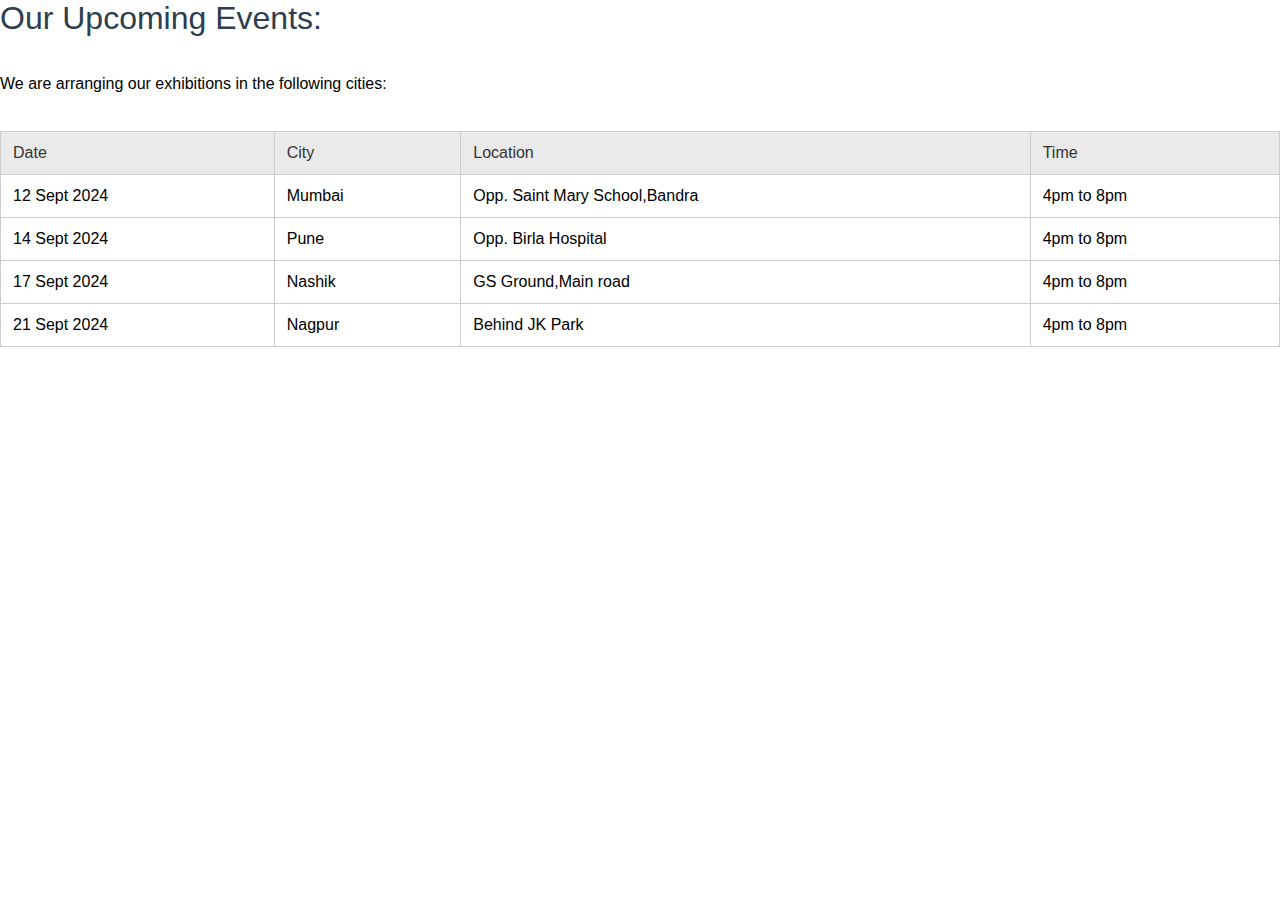
<file: events.html>
<!DOCTYPE html>
<html lang="en">

<head>
    <meta charset="UTF-8">
    <meta name="viewport" content="width=device-width, initial-scale=1.0">
    <title>Events</title>
    <link rel="stylesheet" href="style.css">
</head>

<body class="body">
    <h1>Our Upcoming Events:</h1>
    <br>
    <div class="para">
        <p>We are arranging our exhibitions in the following cities:</p>
        <br>
        <table border="white">
            <thead>
                <tr>
                    <th>Date</th>
                    <th>City</th>
                    <th>Location</th>
                    <th>Time</th>
                </tr>
            </thead>
            <tbody>
                <tr>
                    <td>12 Sept 2024</td>
                    <td>Mumbai</td>
                    <td>Opp. Saint Mary School,Bandra</td>
                    <td>4pm to 8pm</td>
                </tr>

                <tr>
                    <td>14 Sept 2024</td>
                    <td>Pune</td>
                    <td>Opp. Birla Hospital</td>
                    <td>4pm to 8pm</td>
                </tr>

                <tr>
                    <td>17 Sept 2024</td>
                    <td>Nashik</td>
                    <td>GS Ground,Main road</td>
                    <td>4pm to 8pm</td>
                </tr>

                <tr>
                    <td>21 Sept 2024</td>
                    <td>Nagpur</td>
                    <td>Behind JK Park</td>
                    <td>4pm to 8pm</td>
                </tr>
            </tbody>
        </table>
    </div>
</body>

</html>
</file>
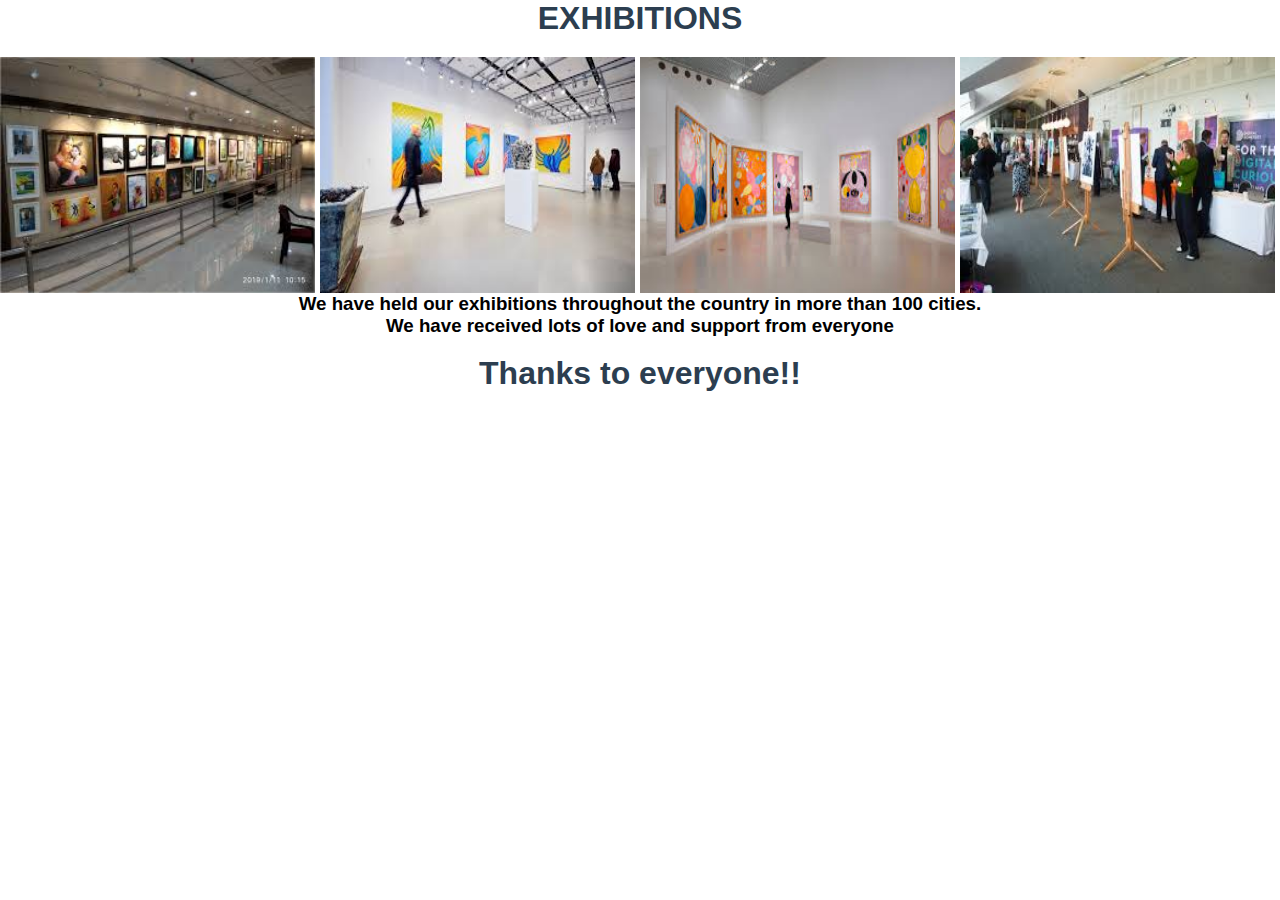
<file: exhibits.html>
<!DOCTYPE html>
<html lang="en">

<head>
    <meta charset="UTF-8">
    <meta name="viewport" content="width=device-width, initial-scale=1.0">
    <title>Exhibits</title>
    <link rel="stylesheet" href="style.css">
</head>

<body class="body">
    <h1 class="heading">EXHIBITIONS</h1>
    <div class="exhibit">
        <img class="exhi-image" src="exhibit1.jpg" alt="image">
        <img class="exhi-image" src="exhibit2.jpg" alt="image">
        <img class="exhi-image" src="exhibit3.jpg" alt="image">
        <img class="exhi-image" src="exhibit4.jpg" alt="image">
    </div>
    <h3 class="heading">We have held our exhibitions throughout the country in more than 100 cities.</h3>
    <h3 class="heading">We have received lots of love and support from everyone</h3>
    <br>
    <h1 class="heading">Thanks to everyone!!</h1>
</body>

</html>
</file>
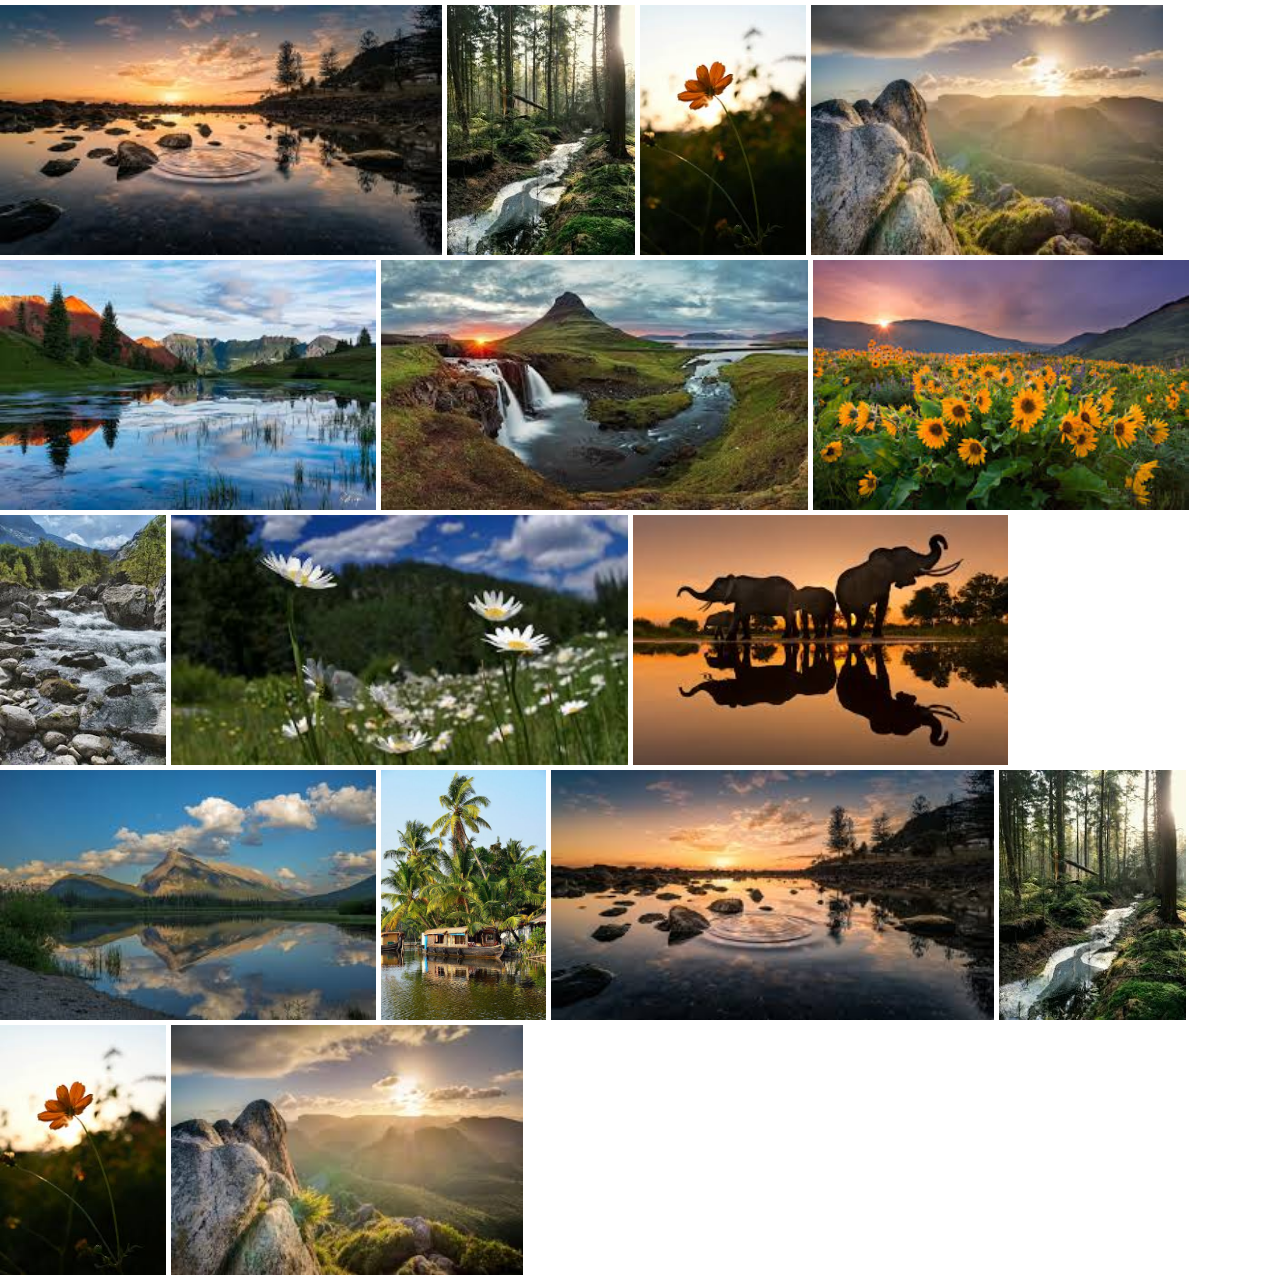
<file: gallery.html>
<!DOCTYPE html>
<html lang="en">

<head>
    <meta charset="UTF-8">
    <meta name="viewport" content="width=device-width, initial-scale=1.0">
    <title>Gallery</title>
    <link rel="stylesheet" href="style.css">
</head>

<body class="body">
    <div class="gallery">
        <img class="image" src="images/image1.jpg" alt="image" height="250px">
        <img class="image" src="images/image2.jpg" alt="image" height="250px">
        <img class="image" src="images/image3.jpg" alt="image" height="250px">
        <img class="image" src="images/image4.jpg" alt="image" height="250px">
        <img class="image" src="images/image5.jpg" alt="image" height="250px">
        <img class="image" src="images/image6.jpg" alt="image" height="250px">
        <img class="image" src="images/image7.jpg" alt="image" height="250px">
        <img class="image" src="images/image8.jpg" alt="image" height="250px">
        <img class="image" src="images/image9.jpg" alt="image" height="250px">
        <img class="image" src="images/image10.jpg" alt="image" height="250px">
        <img class="image" src="images/image11.jpg" alt="image" height="250px">
        <img class="image" src="images/image13.jpg" alt="image" height="250px">
        <img class="image" src="images/image1.jpg" alt="image" height="250px">
        <img class="image" src="images/image2.jpg" alt="image" height="250px">
        <img class="image" src="images/image3.jpg" alt="image" height="250px">
        <img class="image" src="images/image4.jpg" alt="image" height="250px">
    </div>
</body>

</html>
</file>
<file: style.css>
* {
    margin: 0;
    padding: 0;
    font-family: "Poppins", sans-serif;
    font-weight: 400;
    font-style: normal;
}

.main_box {
    background: url(photo.jpg);
    height: 100vh;
    background-size: cover;
}

.btn_one i {
    color: white;
    font-size: 30px;
    font-weight: 700;
    position: absolute;
    left: 16px;
    line-height: 60px;
    cursor: pointer;
    transition: 0.3s linear;
}

.sidebar_menu {
    position: fixed;
    left: -300px;
    height: 100vh;
    width: 300px;
    background-color: rgba(255, 255, 255, 0.1);
    box-shadow: 0 0 6px rgba(255, 255, 255, 0.5);
    transition: 0.3s linear;
}

.sidebar_menu .logo {
    position: absolute;
    width: 100%;
    line-height: 60px;
    box-shadow: 0 2px 4px rgba(255, 255, 255, 0.5);
    height: 60px;
}

.sidebar_menu .logo a {
    position: absolute;
    left: 50px;
    color: white;
    text-decoration: none;
    font-size: 20px;
    font-weight: 500;
}

.sidebar_menu .btn_two i {
    color: grey;
    font-size: 25px;
    line-height: 60px;
    position: absolute;
    left: 275px;
    opacity: 0;
    cursor: pointer;
    transition: 0.3s linear;
}

.sidebar_menu .menu {
    color: white;
    position: absolute;
    width: 100%;
    top: 80px;
}

.sidebar_menu .menu li {
    margin-top: 6px;
    padding: 14px 20px;
}

.sidebar_menu .menu i,
a {
    color: white;
    text-decoration: none;
    font-size: 20px;
}

.sidebar_menu .menu i {
    padding-right: 8px;
}

.sidebar_menu .social_media {
    position: absolute;
    left: 25%;
    bottom: 50px;
}

.sidebar_menu .social_media i {
    color: white;
    opacity: 0.5;
    padding: 0 5px;
}

#check {
    display: none;
}

.sidebar_menu .menu li:hover {
    box-shadow: 0 0 4px rgba(255, 255, 255, 0.5);
}

.btn_one i:hover {
    font-size: 40px;
}

.btn_two i:hover {
    font-size: 30px;
}

.sidebar_menu .social_media i:hover {
    opacity: 1;
    transform: scale(1.1);
}

#check:checked~.sidebar_menu {
    left: 0;
}

#check:checked~.btn_one {
    opacity: 0;
}

#check:checked~.sidebar_menu .btn_two i {
    opacity: 1;
}

/* gallery page */
.gallery {
    display: flex;
    flex-wrap: wrap;
}

.image {
    margin-right: 5px;
    margin-top: 5px;
}

/*exhibits page*/
.exhibit {
    display: flex;
}

.exhi-image {
    width: 400px;
    margin-right: 5px;
}

.heading {
    text-align: center;
    font-weight: bolder;
}

/*events page*/
h1 {
    font-family: Arial, sans-serif;
    color: #2c3e50;
    margin-bottom: 20px;
}

table {
    width: 100%;
    border-collapse: collapse;
    margin-top: 20px;
    font-family: Arial, sans-serif;
}

th,
td {
    padding: 12px;
    border: 1px solid #ccc;
    text-align: left;
}

th {
    background-color: #eaeaea;
    color: #333;
}
</file>
